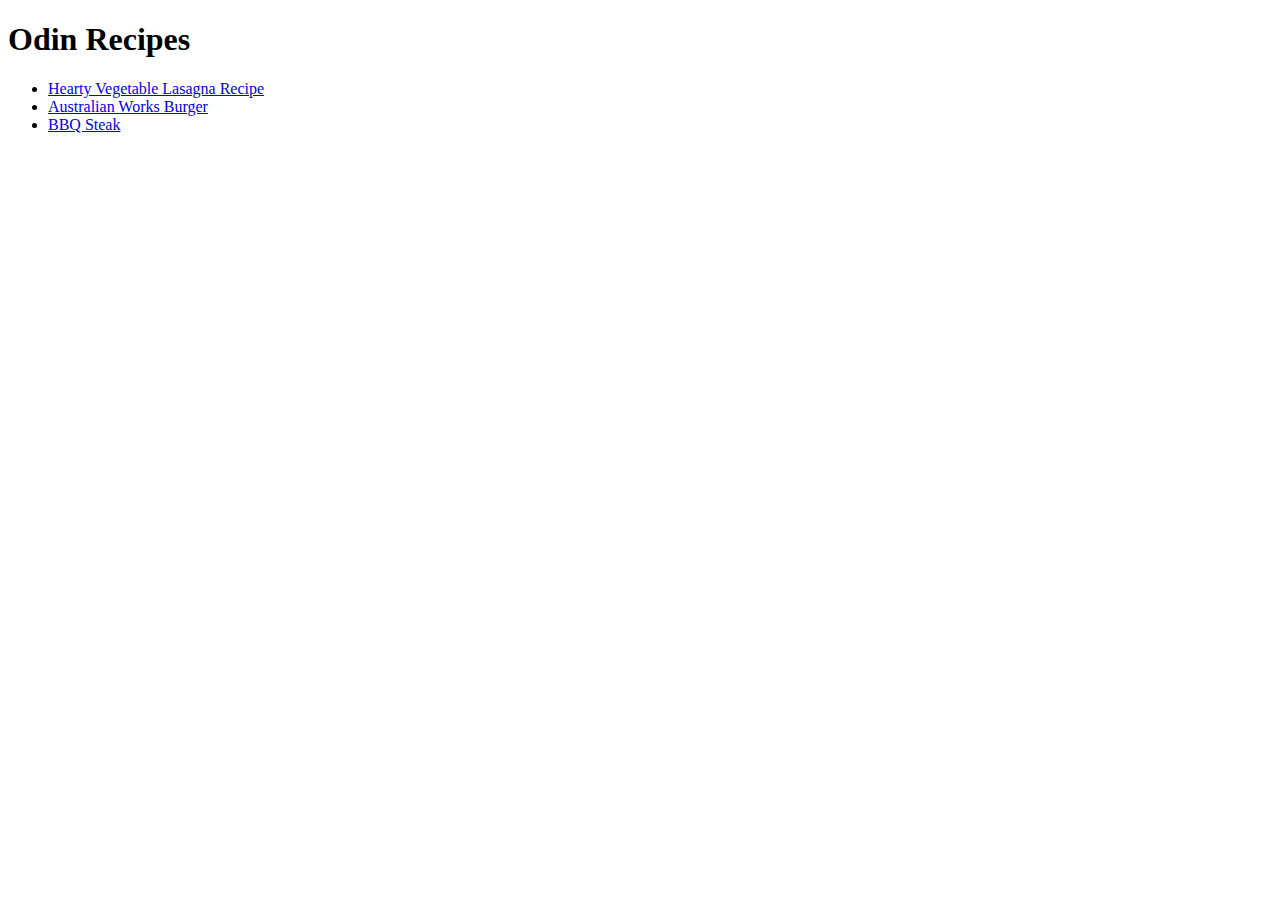
<file: index.html>
<!DOCTYPE html>
<html>

  <head>
    <meta charset = "utf-8">
    <title>The Odin Project: Recipes</title>
  </head>

  <body>
    <h1>Odin Recipes</h1>
    <ul>
      <li><a href = "recipes/lasagna.html">Hearty Vegetable 
        Lasagna Recipe</a></li>
      <li><a href = "recipes/burger.html">Australian Works Burger
    </a></li>
      <li><a href = "recipes/steak.html">BBQ Steak</a></li>
    </ul>
  </body>

</html>
</file>
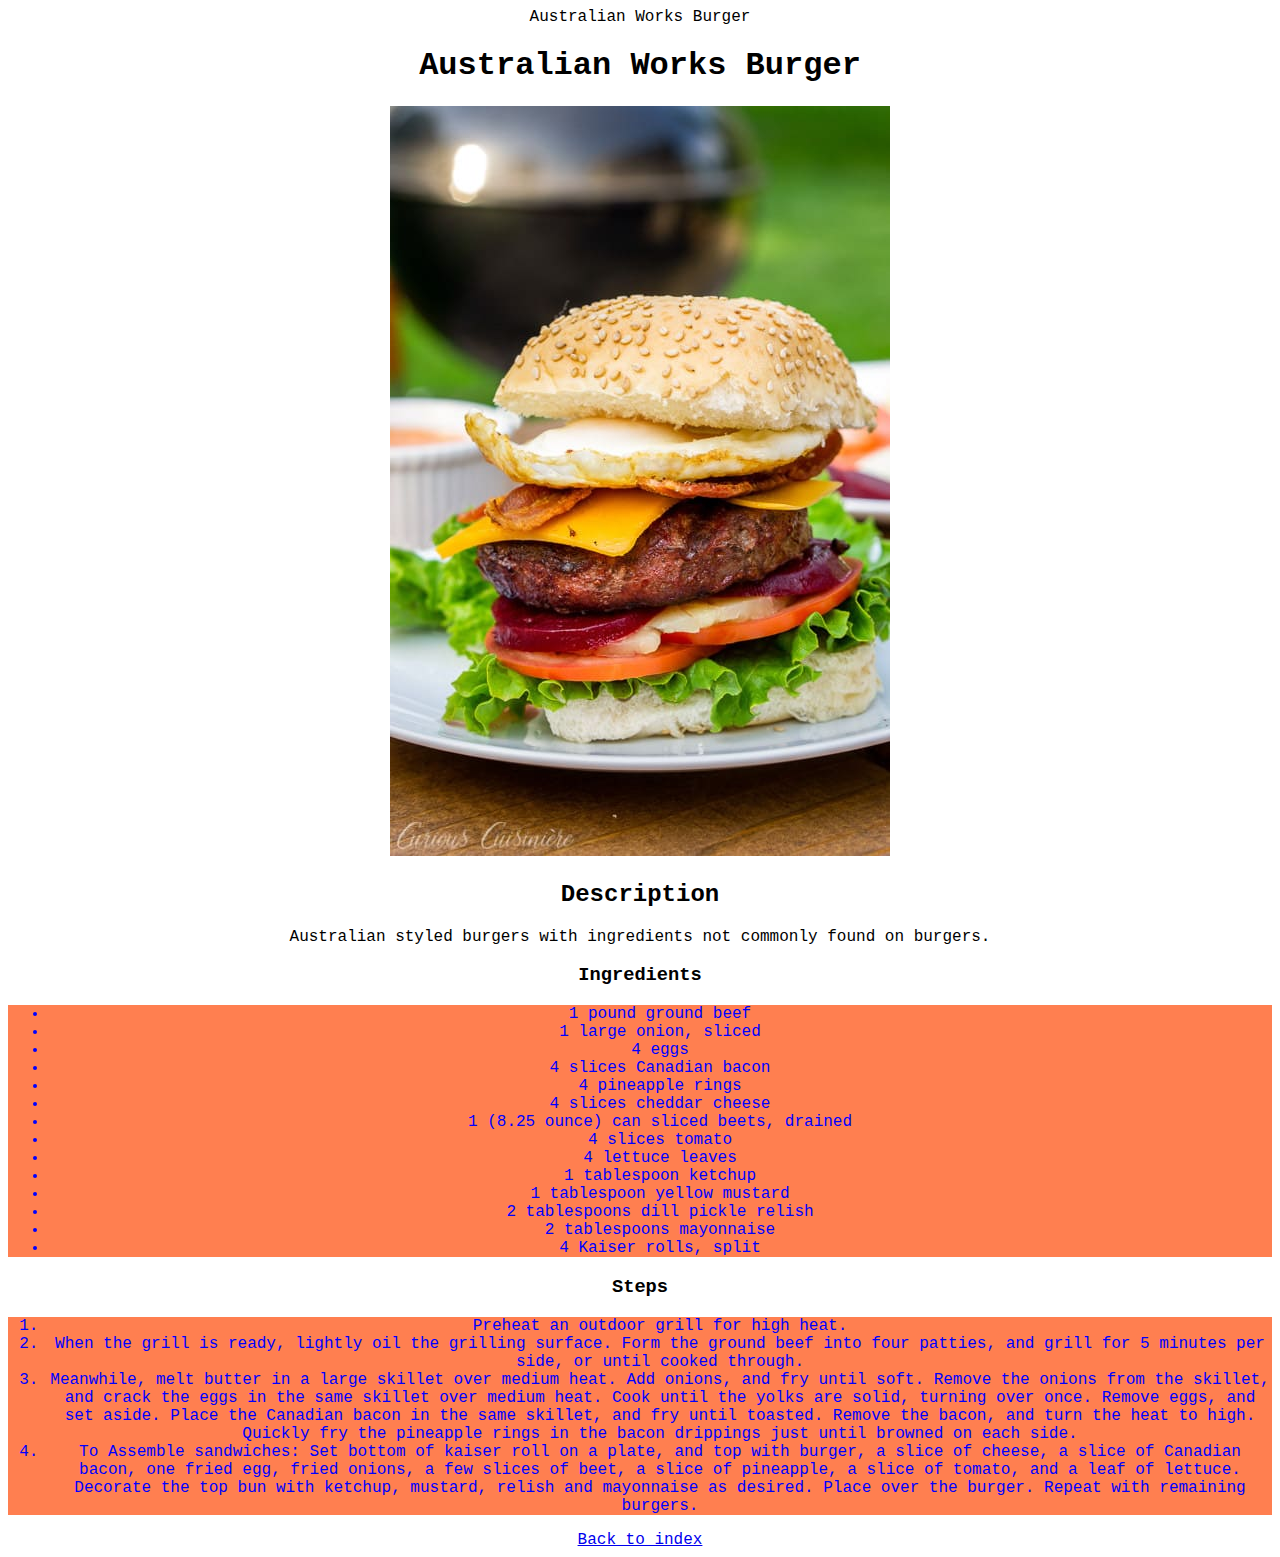
<file: recipes/burger.html>
<!DOCTYPE html>
<html>
  <head>
    <link rel="stylesheet" href= "styles.css"
    <title>Australian Works Burger</title>
    <meta charset="utf-8">
  </head>

  <body>
    <h1>Australian Works Burger</h1>
    <img src="../img/worksburger.jpg" 
    alt = "A delicious Australian Works Burger">
    <h2>Description</h2>
    <p>Australian styled burgers with ingredients not 
        commonly found on burgers.
    </p>
    <h3>Ingredients</h3>
    <ul class="Visual">
      <li>1 pound ground beef</li>
      <li>1 large onion, sliced</li>
      <li>4 eggs</li>
      <li>4 slices Canadian bacon</li>
      <li>4 pineapple rings</li>
      <li>4 slices cheddar cheese</li>
      <li>1 (8.25 ounce) can sliced beets, drained</li>
      <li>4 slices tomato</li>
      <li>4 lettuce leaves</li>
      <li>1 tablespoon ketchup</li>
      <li>1 tablespoon yellow mustard</li>
      <li>2 tablespoons dill pickle relish</li>
      <li>2 tablespoons mayonnaise</li>
      <li>4 Kaiser rolls, split</li>
    </ul>
    <h3>Steps</h3>
    <ol class="Visual">
      <li>Preheat an outdoor grill for high heat.</li>
      <li>When the grill is ready, lightly oil the grilling 
        surface. Form the ground beef into four patties, and 
        grill for 5 minutes per side, or until cooked 
        through.</li>
      <li>Meanwhile, melt butter in a large skillet over medium 
        heat. Add onions, and fry until soft. Remove the onions 
        from the skillet, and crack the eggs in the same skillet
         over medium heat. Cook until the yolks are solid, 
         turning over once. Remove eggs, and set aside. Place 
         the Canadian bacon in the same skillet, and fry until 
         toasted. Remove the bacon, and turn the heat to high. 
         Quickly fry the pineapple rings in the bacon drippings 
         just until browned on each side.</li>
      <li>To Assemble sandwiches: Set bottom of kaiser roll on a 
        plate, and top with burger, a slice of cheese, a slice 
        of Canadian bacon, one fried egg, fried onions, a few 
        slices of beet, a slice of pineapple, a slice of tomato, 
        and a leaf of lettuce. Decorate the top bun with ketchup,
         mustard, relish and mayonnaise as desired. Place over
          the burger. Repeat with remaining burgers.</li>
    </ol>

    <a href="../index.html">Back to index</a>
  </body>

</html>
</file>
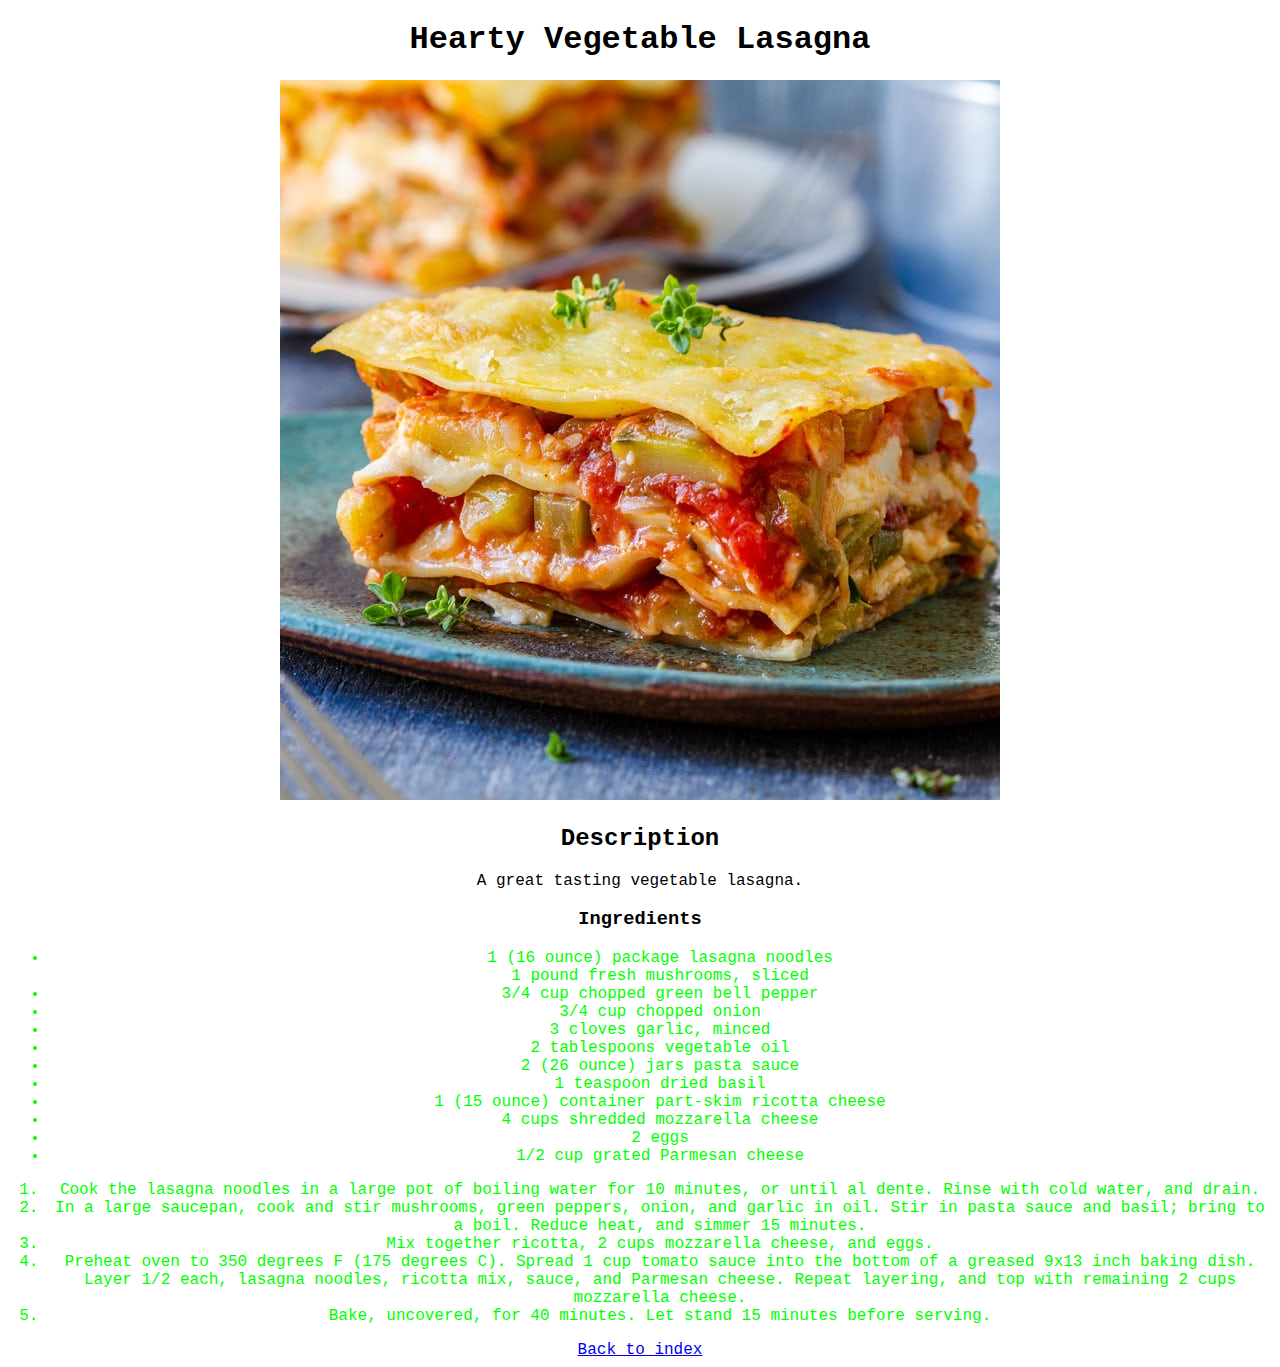
<file: recipes/lasagna.html>
<!DOCTYPE html>
<html>

<head>
  <link rel="stylesheet" href= "styles.css">
  <title> Hearty Vegetable Lasagna</title>
  <meta charset = "utf-8">
</head>


<body>
  <h1>Hearty Vegetable Lasagna</h1>
  <img src= "../img/vegetablelasagna.jpg" alt = "A delicious vegetable lasagna">
  <h2>Description</h2>
  <p>A great tasting vegetable lasagna.</p>
  <h3>Ingredients</h3>
  <ul class="LasagnaList">
    <li>1 (16 ounce) package lasagna noodles</li>
    <l1>1 pound fresh mushrooms, sliced</l1>
    <li>3/4 cup chopped green bell pepper</li>
    <li>3/4 cup chopped onion</li>
    <li>3 cloves garlic, minced</li>
    <li>2 tablespoons vegetable oil</li>
    <li>2 (26 ounce) jars pasta sauce</li>
    <li>1 teaspoon dried basil</li> 
    <li>1 (15 ounce) container part-skim ricotta cheese</li>
    <li>4 cups shredded mozzarella cheese</li>
    <li>2 eggs</li>
    <li>1/2 cup grated Parmesan cheese</li>
  </ul>
  <ol class="LasagnaList">
    <li>Cook the lasagna noodles in a large pot of boiling water 
      for 10 minutes, or until al dente. Rinse with cold water, 
      and drain.</li>
    <li>
    In a large saucepan, cook and stir mushrooms, green peppers, 
    onion, and garlic in oil. Stir in pasta sauce and basil; bring 
    to a boil. Reduce heat, and simmer 15 minutes.
    </li>
    <li>Mix together ricotta, 2 cups mozzarella cheese, 
      and eggs. </li>
    <li>Preheat oven to 350 degrees F (175 degrees C). 
      Spread 1 cup tomato sauce into the bottom of a greased 9x13 
      inch baking dish. Layer 1/2 each, lasagna noodles, ricotta 
      mix, sauce, and Parmesan cheese. Repeat layering, and top 
      with remaining 2 cups mozzarella cheese.</li>
    <li>Bake, uncovered, for 40 minutes. Let stand 15 minutes before 
      serving.</li>
  </ol>
  <a href = "../index.html">Back to index</a>
</body>


</html>
</file>
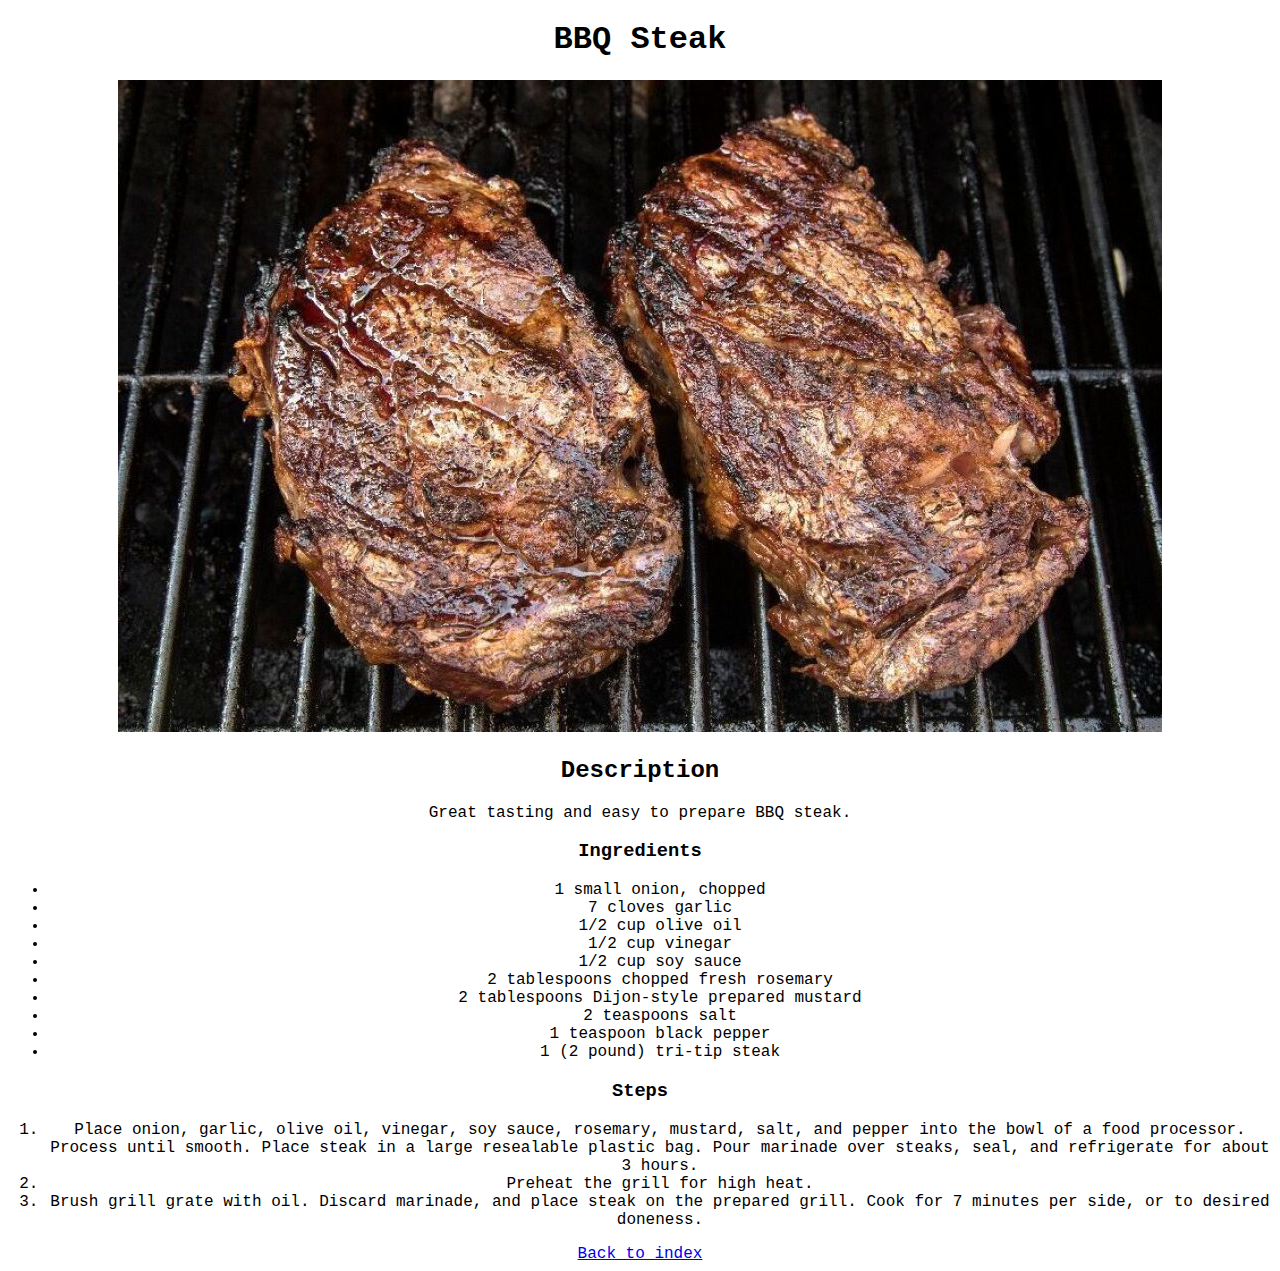
<file: recipes/steak.html>
<!DOCTYPE html>
<html>
  <head>
    <link rel=stylesheet href="styles.css">
    <title>BBQ Steak</title>
    <meta charset="utf-8">
  </head>

  <body>
    <h1>BBQ Steak</h1>
    <img src="../img/bbqsteak.jpg" alt = "A delicious BBQ steak">
    <h2>Description</h2>
    <p>Great tasting and easy to prepare BBQ steak.</p>
    <h3>Ingredients</h3>
    <ul class="List">
      <li>1 small onion, chopped</li>
      <li>7 cloves garlic</li>
      <li>1/2 cup olive oil</li>
      <li>1/2 cup vinegar</li>
      <li>1/2 cup soy sauce</li>
      <li>2 tablespoons chopped fresh rosemary</li>
      <li>2 tablespoons Dijon-style prepared mustard</li>
      <li>2 teaspoons salt</li>
      <li>1 teaspoon black pepper</li>
      <li>1 (2 pound) tri-tip steak</li>
    </ul>
    <h3>Steps</h3>
    <ol class="List">
      <li>Place onion, garlic, olive oil, vinegar, soy sauce, 
          rosemary, mustard, salt, and pepper into the bowl of a 
          food processor. Process until smooth. Place steak in a 
          large resealable plastic bag. Pour marinade over steaks,
           seal, and refrigerate for about 3 hours.</li>
      <li>Preheat the grill for high heat.</li>
      <li>Brush grill grate with oil. Discard marinade, and 
          place steak on the prepared grill. Cook for 7 minutes
           per side, or to desired doneness.</li>
    </ol>
    <a href="../index.html">Back to index</a>
  </body>

</html>
</file>
<file: recipes/styles.css>
*{
  text-align: center;
  font-family:'Courier New', Courier, monospace;
}

.LasagnaList{
  color: #00ff00;

}

.Visual {
  color: blue;
  background-color: coral;
}
</file>
